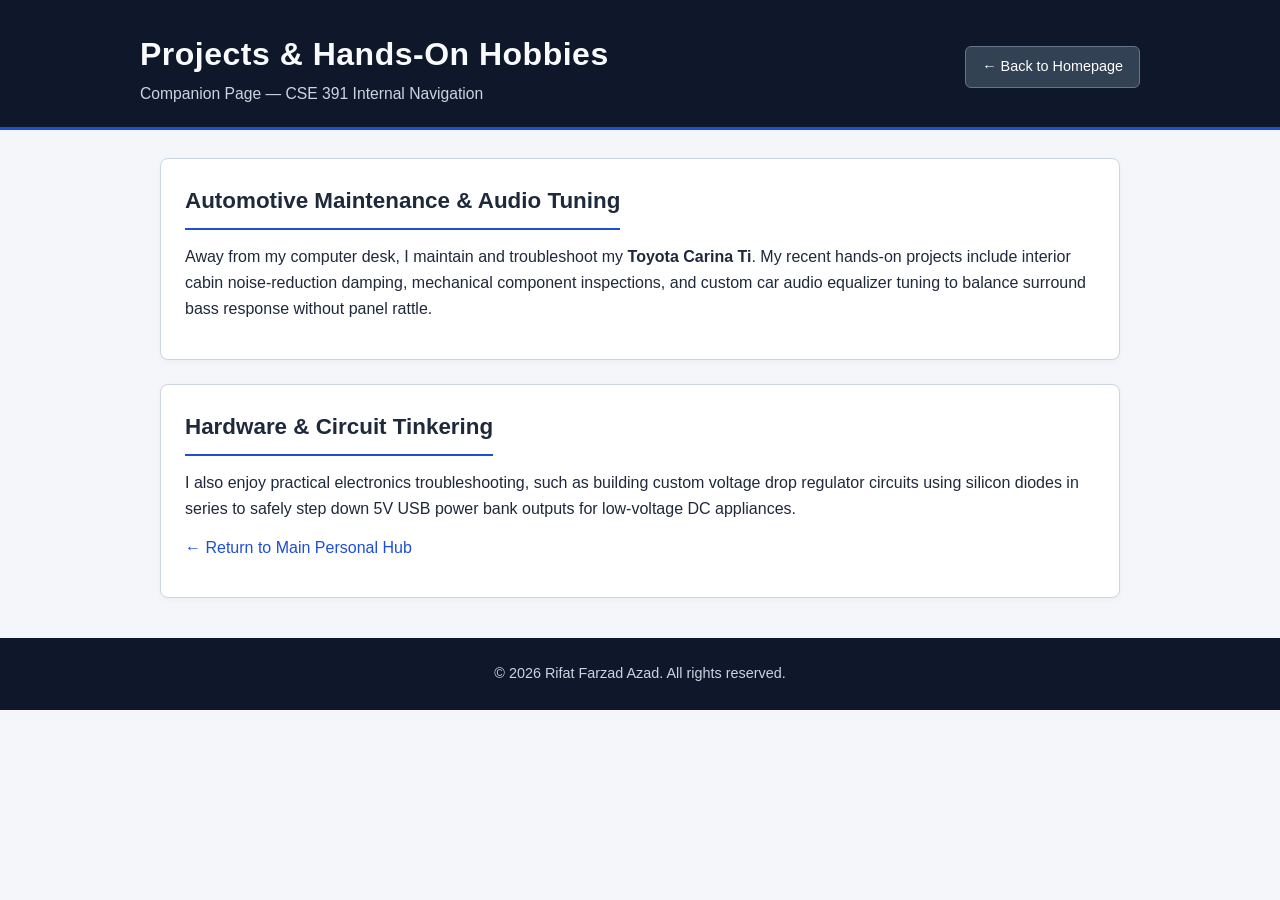
<file: projects.html>
<!DOCTYPE html>
<html lang="en">
<head>
    <meta charset="UTF-8">
    <meta name="viewport" content="width=device-width, initial-scale=1.0">
    <title>Projects &amp; Hobbies | Rifat Farzad Azad</title>
    <link rel="stylesheet" href="style.css">
</head>
<body>
    <header class="site-header">
        <div class="header-container">
            <div>
                <h1>Projects &amp; Hands-On Hobbies</h1>
                <p class="subtitle">Companion Page &mdash; CSE 391 Internal Navigation</p>
            </div>
            <a href="index.html" class="theme-btn" style="text-decoration: none;">&larr; Back to Homepage</a>
        </div>
    </header>

    <main class="container">
        <section class="card fade-in">
            <h2>Automotive Maintenance &amp; Audio Tuning</h2>
            <p>
                Away from my computer desk, I maintain and troubleshoot my <strong>Toyota Carina Ti</strong>. 
                My recent hands-on projects include interior cabin noise-reduction damping, mechanical component inspections, 
                and custom car audio equalizer tuning to balance surround bass response without panel rattle.
            </p>
        </section>

        <section class="card fade-in">
            <h2>Hardware &amp; Circuit Tinkering</h2>
            <p>
                I also enjoy practical electronics troubleshooting, such as building custom voltage drop regulator circuits 
                using silicon diodes in series to safely step down 5V USB power bank outputs for low-voltage DC appliances.
            </p>
            <p><a href="index.html">&larr; Return to Main Personal Hub</a></p>
        </section>
    </main>

    <footer class="site-footer">
        <p>&copy; 2026 Rifat Farzad Azad. All rights reserved.</p>
    </footer>
</body>
</html>
</file>
<file: style.css>
:root {
    --bg-color: #f4f6f9;
    --card-bg: #ffffff;
    --text-color: #1e293b;
    --muted-text: #475569;
    --primary-color: #1d4ed8;
    --primary-hover: #1e40af;
    --border-color: #cbd5e1;
    --table-stripe: #f8fafc;
    --table-hover: #e0f2fe;
    --header-bg: #0f172a;
    --header-text: #f8fafc;
}

body.dark-mode {
    --bg-color: #0f172a;
    --card-bg: #1e293b;
    --text-color: #f1f5f9;
    --muted-text: #94a3b8;
    --primary-color: #60a5fa;
    --primary-hover: #93c5fd;
    --border-color: #334155;
    --table-stripe: #162032;
    --table-hover: #1e3a5f;
    --header-bg: #020617;
    --header-text: #f8fafc;
}

* {
    box-sizing: border-box;
    margin: 0;
    padding: 0;
}

body {
    font-family: "Segoe UI", Tahoma, Geneva, Verdana, sans-serif;
    background-color: var(--bg-color);
    color: var(--text-color);
    line-height: 1.65;
    transition: background-color 0.3s ease, color 0.3s ease;
}

.site-header {
    background-color: var(--header-bg);
    color: var(--header-text);
    padding: 28px 20px 0 20px;
    border-bottom: 3px solid var(--primary-color);
}

.header-container {
    max-width: 1000px;
    margin: 0 auto 20px auto;
    display: flex;
    justify-content: space-between;
    align-items: center;
    flex-wrap: wrap;
    gap: 16px;
}

.profile-area {
    display: flex;
    align-items: center;
    gap: 20px;
}

.profile-img {
    border-radius: 50%;
    border: 3px solid #60a5fa;
}

.site-header h1 {
    font-size: 2rem;
    letter-spacing: 0.5px;
}

.subtitle {
    color: #cbd5e1;
    font-size: 0.98rem;
}

.theme-btn {
    background-color: #334155;
    color: #ffffff;
    border: 1px solid #64748b;
    padding: 8px 16px;
    border-radius: 6px;
    cursor: pointer;
    font-size: 0.9rem;
    transition: background-color 0.2s ease, transform 0.2s ease;
}

.theme-btn:hover {
    background-color: var(--primary-color);
    transform: translateY(-2px);
}

.navbar {
    max-width: 1000px;
    margin: 0 auto;
    display: flex;
    flex-wrap: wrap;
    gap: 6px;
    padding-bottom: 12px;
}

.navbar a {
    color: #e2e8f0;
    text-decoration: none;
    padding: 7px 13px;
    border-radius: 5px;
    font-size: 0.9rem;
    transition: background-color 0.2s ease;
}

.navbar a:hover {
    background-color: var(--primary-color);
    color: #ffffff;
}

.navbar .nav-internal {
    background-color: #0284c7;
    color: #ffffff;
    font-weight: 600;
}

.container {
    max-width: 1000px;
    margin: 28px auto;
    padding: 0 20px;
}

.card {
    background-color: var(--card-bg);
    border: 1px solid var(--border-color);
    border-radius: 8px;
    padding: 24px;
    margin-bottom: 24px;
    box-shadow: 0 2px 6px rgba(0, 0, 0, 0.04);
}

.card h2 {
    font-size: 1.4rem;
    margin-bottom: 14px;
    padding-bottom: 8px;
    border-bottom: 2px solid var(--primary-color);
    display: inline-block;
}

.card p {
    margin-bottom: 12px;
}

.card ul, .card ol {
    margin-left: 22px;
}

.card li {
    margin-bottom: 8px;
}

a {
    color: var(--primary-color);
    text-decoration: none;
}

a:hover {
    text-decoration: underline;
    color: var(--primary-hover);
}

.skills-grid {
    display: flex;
    justify-content: space-between;
    align-items: center;
    flex-wrap: wrap;
    gap: 20px;
}

.web-image-box {
    text-align: center;
    padding: 12px 20px;
    border: 1px dashed var(--border-color);
    border-radius: 8px;
}

.table-responsive {
    width: 100%;
    overflow-x: auto;
    margin-top: 12px;
}

.custom-table {
    width: 100%;
    border-collapse: collapse;
    min-width: 640px;
}

.custom-table th,
.custom-table td {
    border: 1px solid var(--border-color);
    padding: 12px 14px;
    text-align: left;
    vertical-align: top;
}

.custom-table thead th {
    background-color: var(--header-bg);
    color: #ffffff;
    font-weight: 600;
}

.custom-table tbody tr:nth-child(even) {
    background-color: var(--table-stripe);
}

.custom-table tbody tr:hover {
    background-color: var(--table-hover);
    transition: background-color 0.2s ease;
}

.custom-table tfoot td {
    background-color: var(--table-stripe);
}

.links-columns {
    display: grid;
    grid-template-columns: repeat(auto-fit, minmax(260px, 1fr));
    gap: 20px;
    margin-top: 10px;
}

.link-category h3 {
    font-size: 1.05rem;
    margin-bottom: 10px;
    color: var(--primary-color);
}

.contact-form {
    max-width: 600px;
    margin-top: 12px;
}

.form-group {
    margin-bottom: 14px;
}

.form-group label {
    display: block;
    font-weight: 600;
    margin-bottom: 5px;
}

.form-group input,
.form-group textarea {
    width: 100%;
    padding: 10px;
    border: 1px solid var(--border-color);
    border-radius: 5px;
    background-color: var(--bg-color);
    color: var(--text-color);
    font-family: inherit;
}

.submit-btn {
    background-color: var(--primary-color);
    color: #ffffff;
    border: none;
    padding: 10px 20px;
    border-radius: 5px;
    font-weight: 600;
    cursor: pointer;
    transition: background-color 0.2s ease;
}

.submit-btn:hover {
    background-color: var(--primary-hover);
}

.site-footer {
    text-align: center;
    padding: 24px 20px;
    background-color: var(--header-bg);
    color: #cbd5e1;
    margin-top: 40px;
    font-size: 0.9rem;
}

.meta-info {
    margin-top: 8px;
    font-size: 0.82rem;
    color: #94a3b8;
}

@keyframes fadeInUp {
    from {
        opacity: 0;
        transform: translateY(12px);
    }
    to {
        opacity: 1;
        transform: translateY(0);
    }
}

.fade-in {
    animation: fadeInUp 0.5s ease-out forwards;
}
</file>
